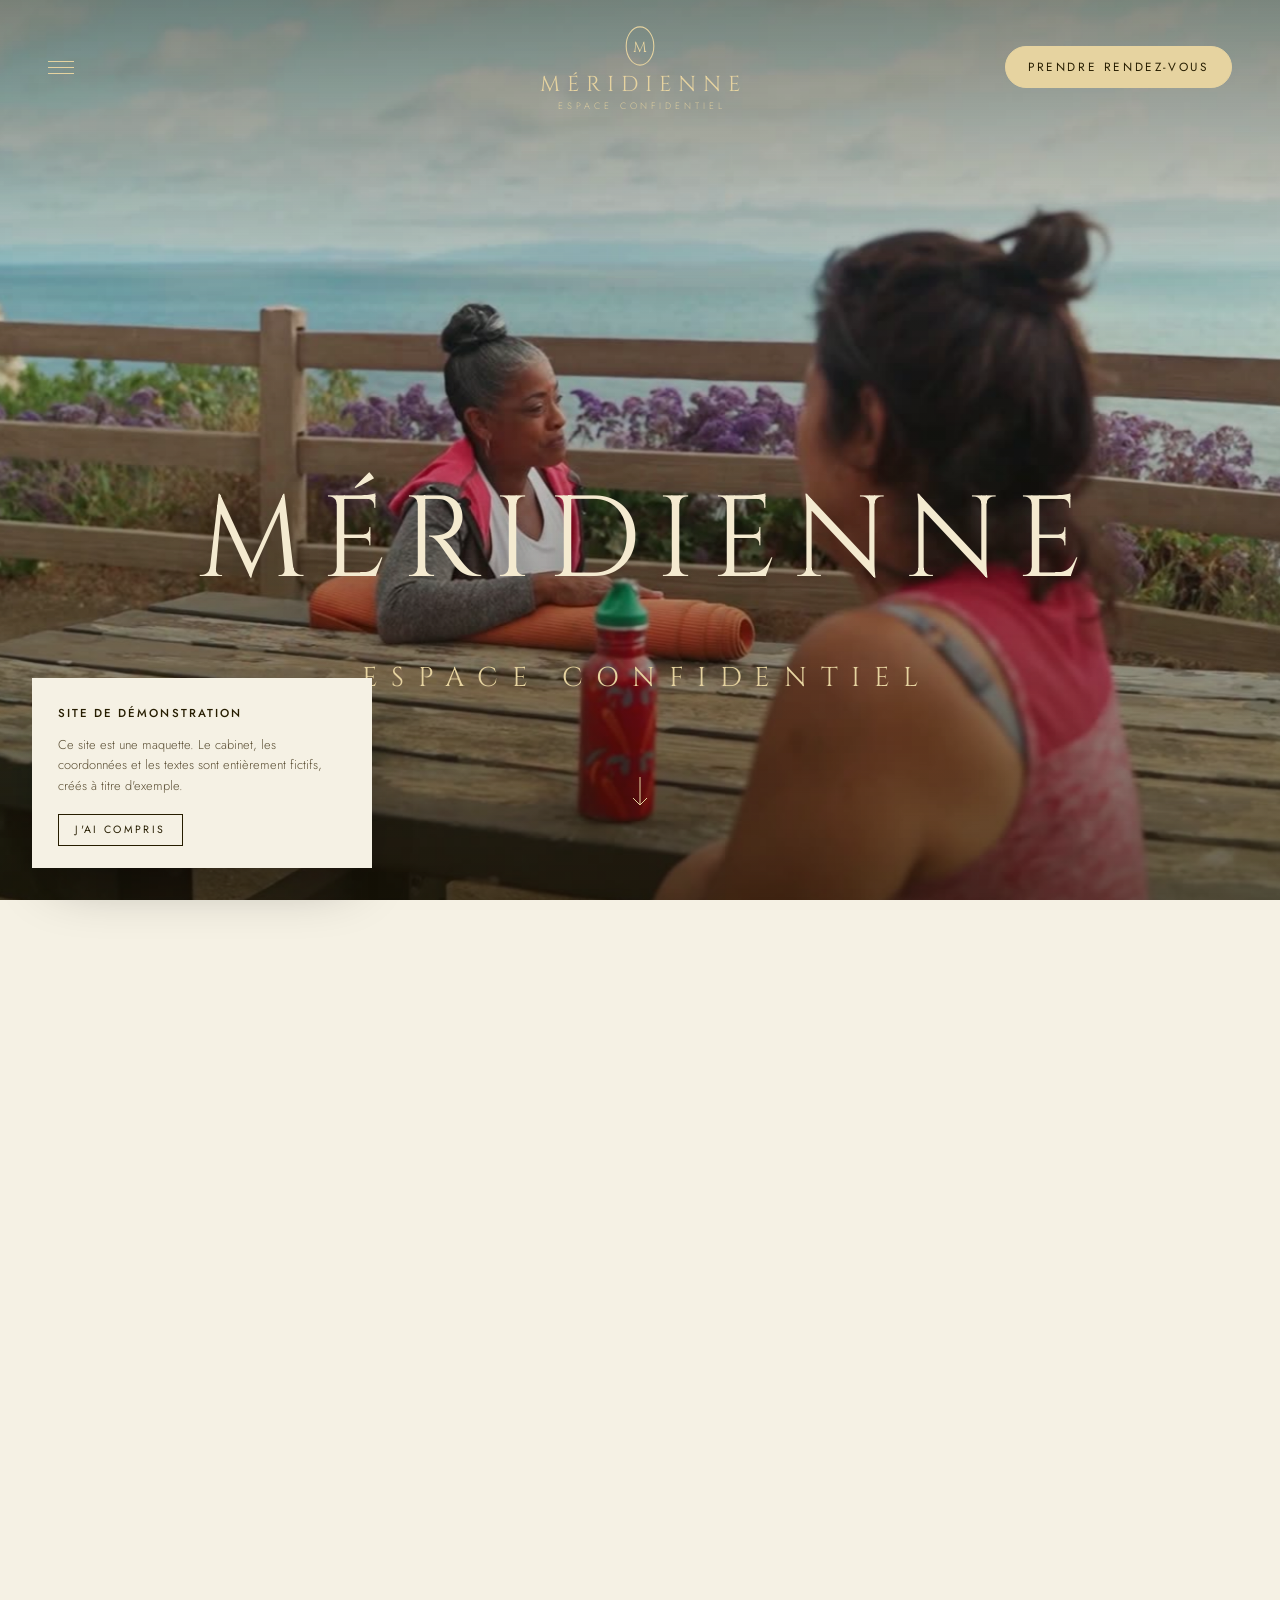
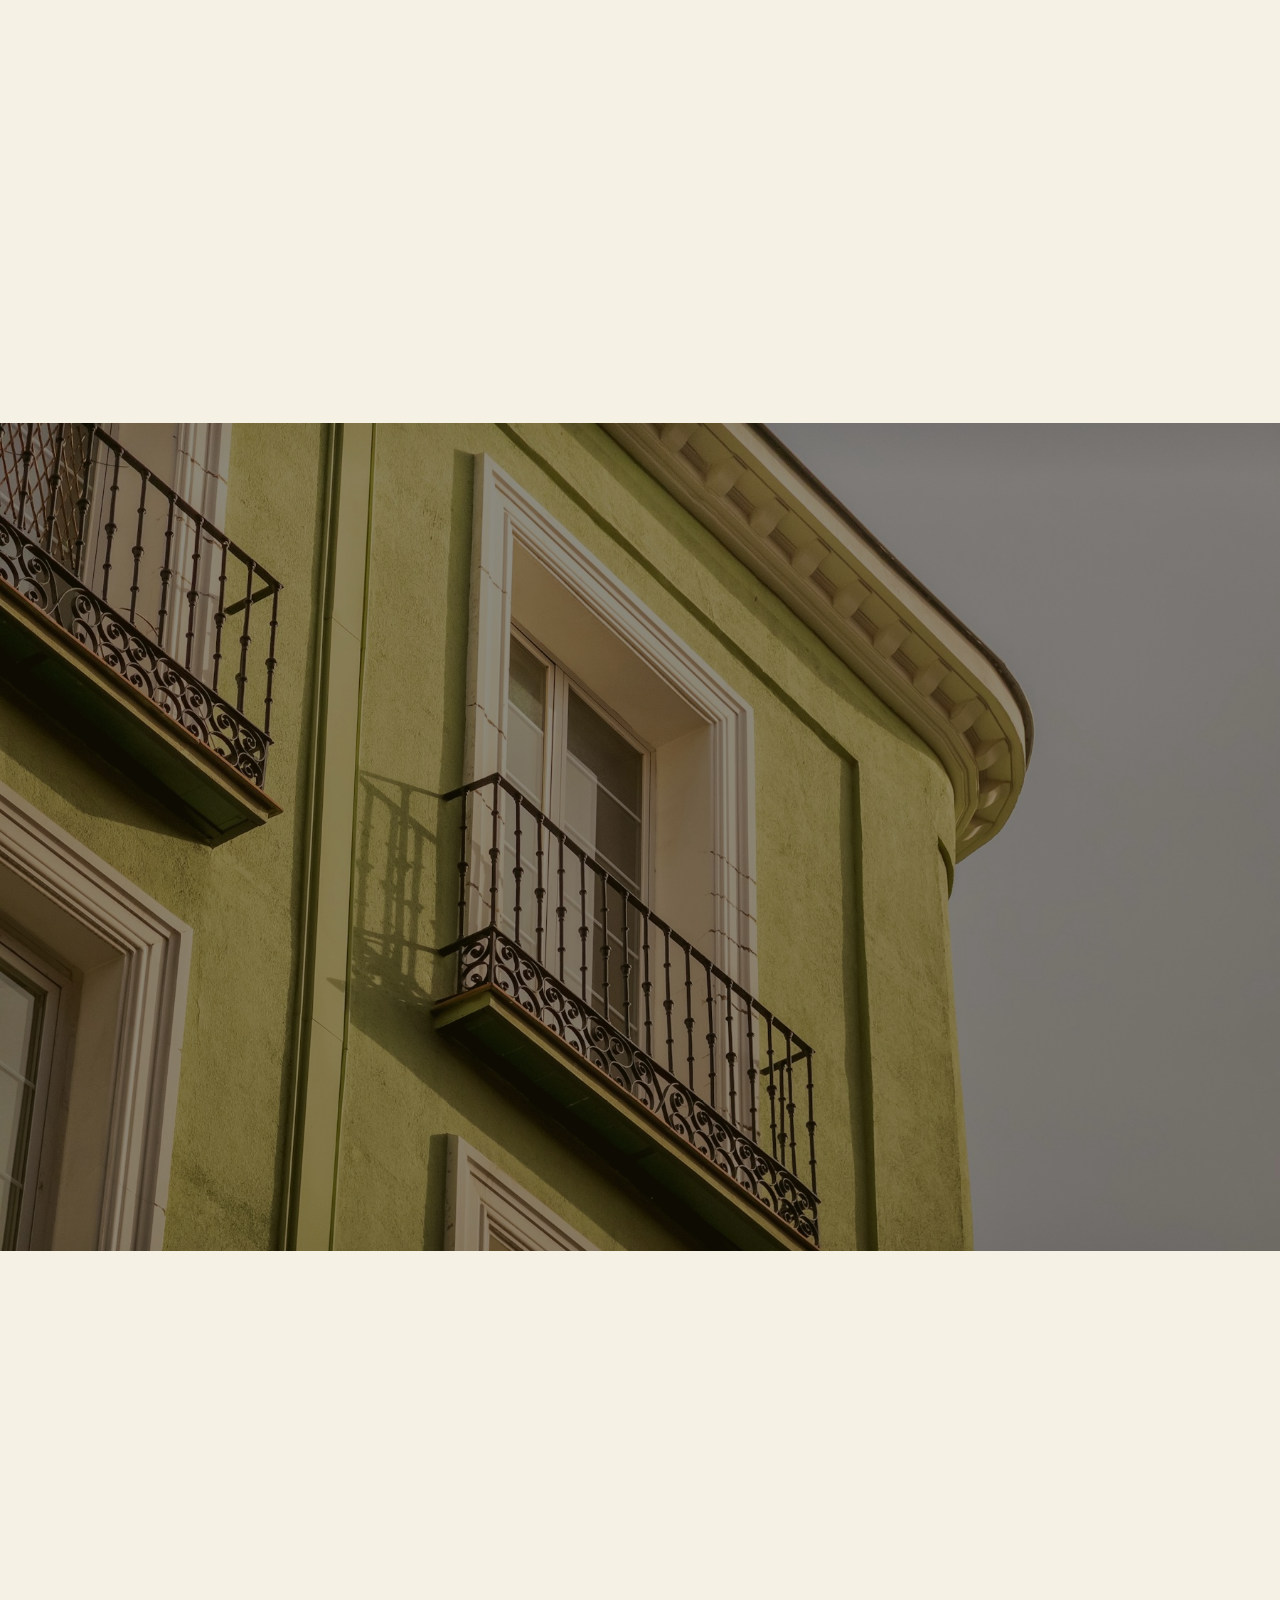
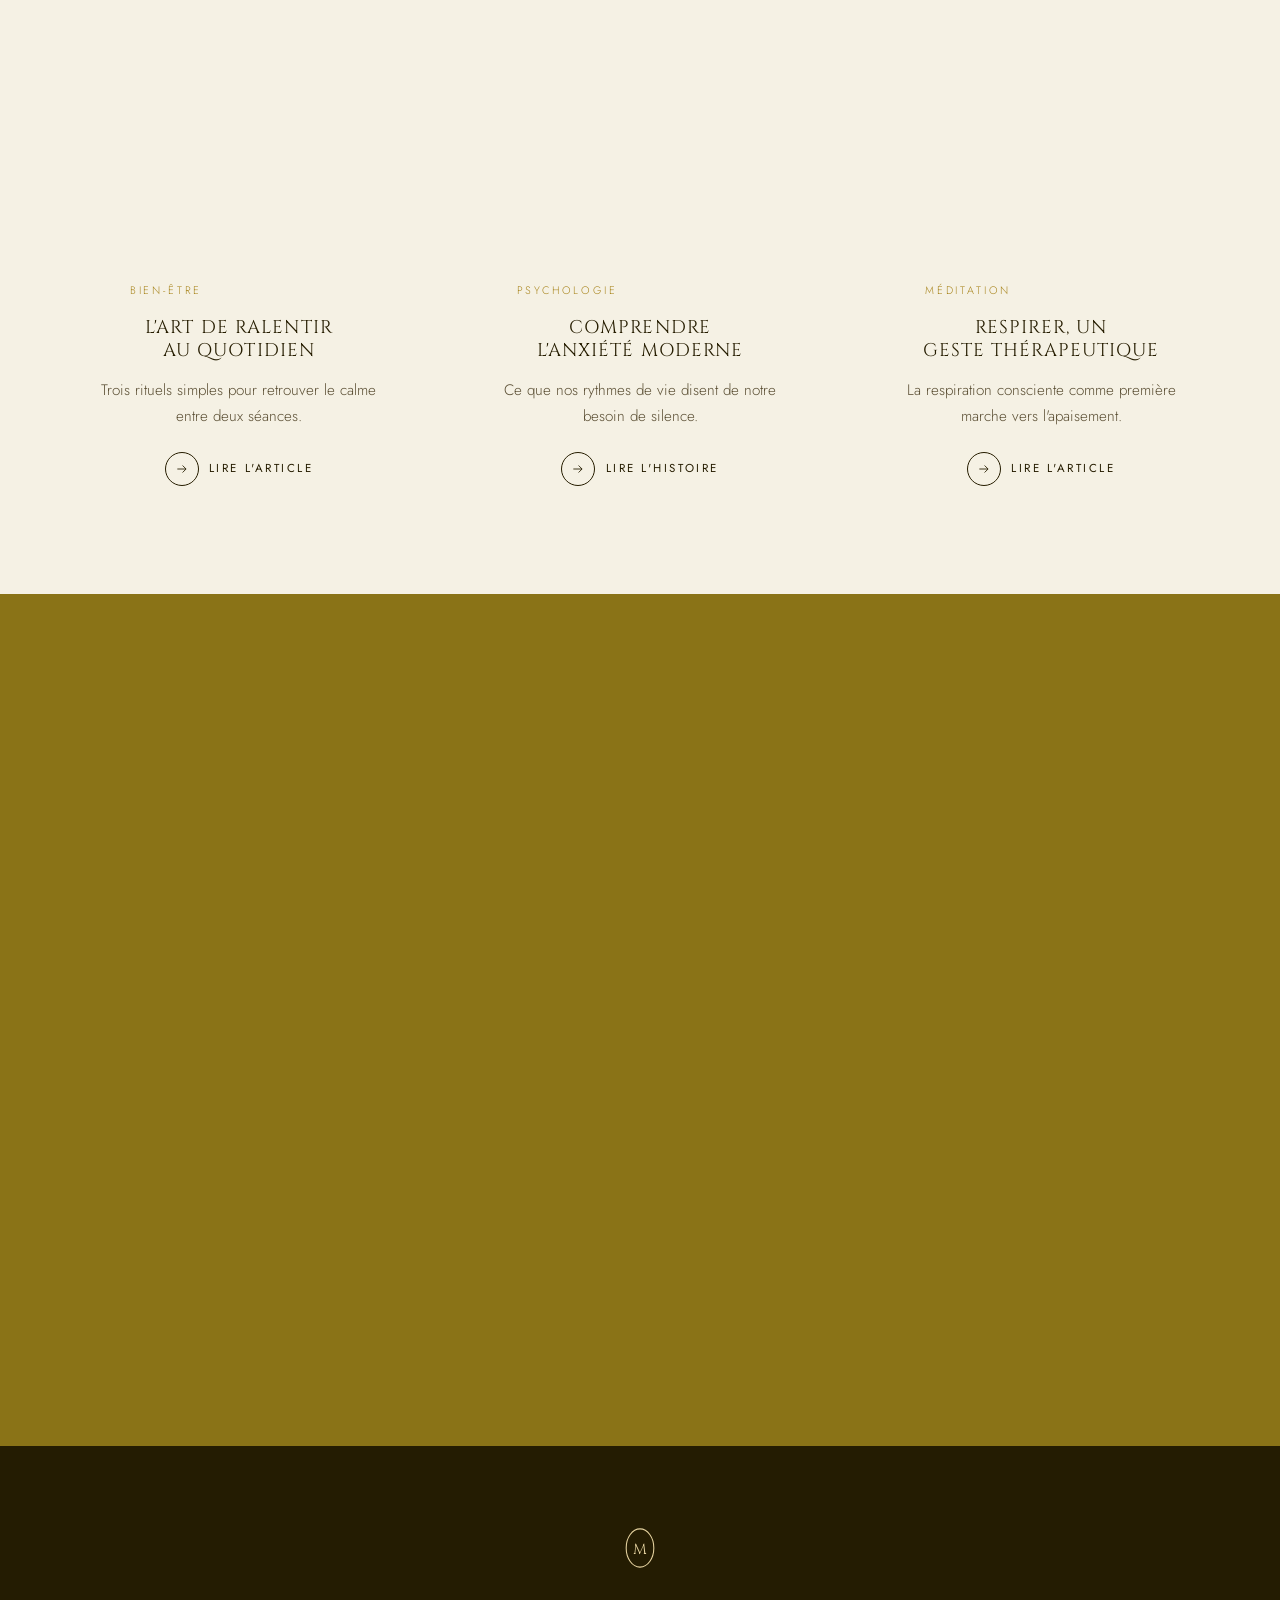
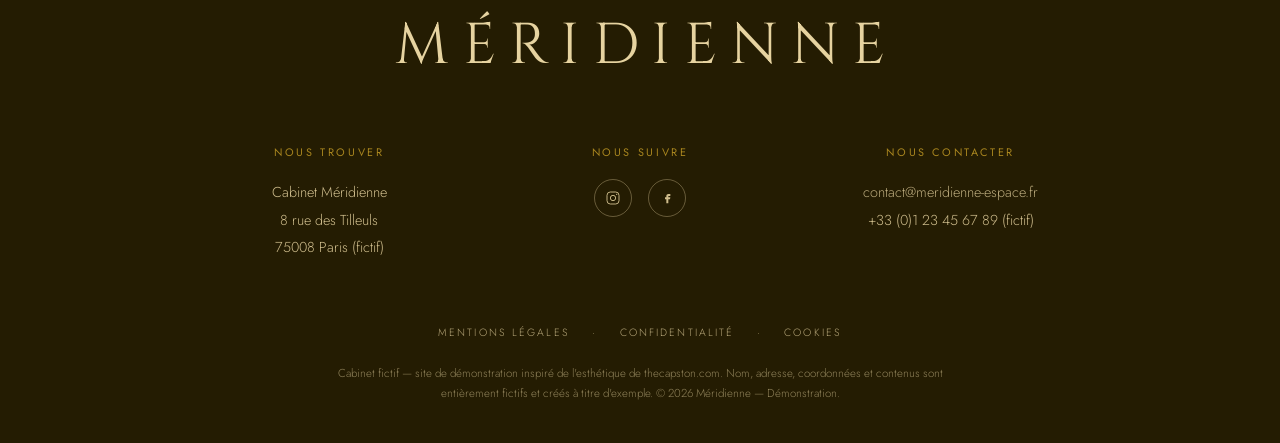
<file: index.html>
<!DOCTYPE html>
<html lang="fr">
<head>
<meta charset="UTF-8">
<meta name="viewport" content="width=device-width, initial-scale=1.0">
<title>Méridienne — Espace Confidentiel · Psychothérapie d'exception</title>
<meta name="description" content="Méridienne, cabinet de psychothérapie d'exception pensé comme un refuge. Écoute profonde, accompagnement sur mesure. Site de démonstration — contenu fictif.">
<meta name="theme-color" content="#241c02">
<link rel="preconnect" href="https://fonts.googleapis.com">
<link rel="preconnect" href="https://fonts.gstatic.com" crossorigin>
<link href="https://fonts.googleapis.com/css2?family=Cinzel:wght@400;500;600&family=Jost:wght@300;400;500&display=swap" rel="stylesheet">
<link rel="stylesheet" href="css/style.css">
<link rel="icon" href="data:image/svg+xml,%3Csvg xmlns='http://www.w3.org/2000/svg' viewBox='0 0 32 40'%3E%3Cellipse cx='16' cy='20' rx='13' ry='18' fill='none' stroke='%23a9861f' stroke-width='1.2'/%3E%3Ctext x='16' y='26' font-family='serif' font-size='16' text-anchor='middle' fill='%23a9861f'%3EM%3C/text%3E%3C/svg%3E">
</head>
<body>

<!-- ============ HEADER ============ -->
<header class="site-header" id="siteHeader">
  <button class="menu-toggle" id="menuToggle" aria-label="Ouvrir le menu" aria-expanded="false">
    <span></span><span></span><span></span>
  </button>

  <a href="#top" class="brand" aria-label="Méridienne — accueil">
    <svg class="brand-mark" viewBox="0 0 32 40" aria-hidden="true">
      <ellipse cx="16" cy="20" rx="13" ry="18" fill="none" stroke="currentColor" stroke-width="1"/>
      <text x="16" y="25.5" text-anchor="middle" font-family="Cinzel, serif" font-size="14" fill="currentColor">M</text>
    </svg>
    <span class="brand-name">Méridienne</span>
    <span class="brand-sub">Espace Confidentiel</span>
  </a>

  <div class="header-cta">
    <a href="#rendez-vous" class="btn btn--pill">Prendre rendez-vous</a>
  </div>
</header>

<!-- ============ MENU PLEIN ÉCRAN ============ -->
<nav class="overlay-nav" id="overlayNav" aria-label="Navigation principale">
  <a href="#approche">L'Approche</a>
  <a href="#cabinet">Le Cabinet</a>
  <a href="#accompagnement">L'Accompagnement</a>
  <a href="#seances">Les Séances</a>
  <a href="#lieu">Le Lieu</a>
  <a href="#journal">Journal</a>
  <a href="#rendez-vous">Rendez-vous</a>
</nav>

<main id="top">

  <!-- ============ HERO ============ -->
  <section class="hero">
    <div class="hero-bg" aria-hidden="true">
      <video class="hero-bg__video" autoplay muted loop playsinline preload="auto" poster="assets/img/hero-poster.jpg">
        <source src="assets/video/hero.mp4" type="video/mp4">
      </video>
    </div>
    <div class="hero-inner">
      <h1 class="hero-title">Méridienne</h1>
      <p class="hero-sub">Espace Confidentiel</p>
      <a href="#manifeste" class="scroll-cue" aria-label="Découvrir">
        <svg viewBox="0 0 18 34" aria-hidden="true"><path d="M9 0v28M2 21l7 7 7-7" fill="none" stroke="currentColor" stroke-width="1"/></svg>
      </a>
    </div>
  </section>

  <!-- ============ MANIFESTE ============ -->
  <section class="manifesto" id="manifeste">
    <div class="reveal">
      <h2 class="display">Au-delà de l'écoute,<br>un espace<br>pour se retrouver</h2>
      <p class="lede">Bienvenue à la Méridienne — un cabinet de psychothérapie d'exception, pensé comme
        un refuge. Un lieu où le temps ralentit, où chaque mot est accueilli, où l'accompagnement
        se vit autant qu'il se promet.</p>
      <a href="#rendez-vous" class="btn">Prendre rendez-vous</a>
    </div>
  </section>

  <!-- ============ L'APPROCHE ============ -->
  <section class="feature" id="approche">
    <div class="feature-media reveal t-curtain">
      <div class="feature-media__img" data-parallax style="background-image:url('assets/img/approche-bleed.jpg')" role="img" aria-label="Reflet d'eau apaisant"></div>
    </div>
    <div class="feature-body reveal">
      <h2 class="display">L'<br>Approche</h2>
      <div class="feature-frame reveal">
        <div class="carousel" data-carousel>
          <img class="cslide is-active" src="assets/img/approche-frame.jpg" alt="Texture douce et lumineuse">
          <img class="cslide" src="assets/img/approche-f2.jpg" alt="" loading="lazy">
          <img class="cslide" src="assets/img/approche-f3.jpg" alt="" loading="lazy">
        </div>
      </div>
      <p>Une écoute profonde et sur mesure, nourrie par des méthodes éprouvées et une présence
        pleinement attentive.</p>
      <a href="#rendez-vous" class="arrow-link">
        <span class="circ"><svg viewBox="0 0 24 24" fill="none"><path d="M4 12h15M13 6l6 6-6 6" stroke="currentColor" stroke-width="1.5"/></svg></span>
        Découvrir l'approche
      </a>
    </div>
  </section>

  <!-- ============ LE CABINET ============ -->
  <section class="feature" id="cabinet">
    <div class="feature-media reveal t-curtain">
      <div class="feature-media__img" data-parallax style="background-image:url('assets/img/cabinet-frame.jpg')" role="img" aria-label="Salon feutré du cabinet"></div>
    </div>
    <div class="feature-body reveal">
      <h2 class="display">Le<br>Cabinet</h2>
      <div class="feature-frame reveal">
        <div class="carousel" data-carousel>
          <img class="cslide is-active" src="assets/img/cabinet-bleed.jpg" alt="Fauteuil dans une pièce lumineuse">
          <img class="cslide" src="assets/img/cabinet-f2.jpg" alt="" loading="lazy">
          <img class="cslide" src="assets/img/cabinet-f3.jpg" alt="" loading="lazy">
        </div>
      </div>
      <p>Un cocon feutré, loin de l'agitation — chaque détail pensé pour apaiser dès le seuil
        franchi.</p>
      <a href="#lieu" class="arrow-link">
        <span class="circ"><svg viewBox="0 0 24 24" fill="none"><path d="M4 12h15M13 6l6 6-6 6" stroke="currentColor" stroke-width="1.5"/></svg></span>
        Visiter le cabinet
      </a>
    </div>
  </section>

  <!-- ============ L'ACCOMPAGNEMENT ============ -->
  <section class="feature" id="accompagnement">
    <div class="feature-media reveal t-curtain">
      <div class="feature-media__img" data-parallax style="background-image:url('assets/img/accompagnement-bleed.jpg')" role="img" aria-label="Thé et bougies, ambiance chaleureuse"></div>
    </div>
    <div class="feature-body reveal">
      <h2 class="display">L'<br>Accompagnement</h2>
      <div class="feature-frame reveal">
        <div class="carousel" data-carousel>
          <img class="cslide is-active" src="assets/img/accompagnement-frame.jpg" alt="Nature morte chaleureuse">
          <img class="cslide" src="assets/img/accompagnement-f2.jpg" alt="" loading="lazy">
          <img class="cslide" src="assets/img/accompagnement-f3.jpg" alt="" loading="lazy">
        </div>
      </div>
      <p>Un sanctuaire privé où chaque séance est conçue pour vous aider à vous poser, vous
        ressourcer et avancer.</p>
      <a href="#rendez-vous" class="arrow-link">
        <span class="circ"><svg viewBox="0 0 24 24" fill="none"><path d="M4 12h15M13 6l6 6-6 6" stroke="currentColor" stroke-width="1.5"/></svg></span>
        Découvrir l'accompagnement
      </a>
    </div>
  </section>

  <!-- ============ LES SÉANCES ============ -->
  <section class="feature" id="seances">
    <div class="feature-media reveal t-curtain">
      <div class="feature-media__img" data-parallax style="background-image:url('assets/img/seances-bleed.jpg')" role="img" aria-label="Échange autour d'une table"></div>
    </div>
    <div class="feature-body reveal">
      <h2 class="display">Les<br>Séances</h2>
      <div class="feature-frame reveal">
        <div class="carousel" data-carousel>
          <img class="cslide is-active" src="assets/img/seances-frame.jpg" alt="Deux personnes en conversation">
          <img class="cslide" src="assets/img/seances-f2.jpg" alt="" loading="lazy">
          <img class="cslide" src="assets/img/seances-f3.jpg" alt="" loading="lazy">
        </div>
      </div>
      <p>Individuel, couple ou en ligne — des formats confidentiels adaptés à votre rythme et à
        vos besoins.</p>
      <a href="#rendez-vous" class="arrow-link">
        <span class="circ"><svg viewBox="0 0 24 24" fill="none"><path d="M4 12h15M13 6l6 6-6 6" stroke="currentColor" stroke-width="1.5"/></svg></span>
        Voir les séances
      </a>
    </div>
  </section>

  <!-- ============ LE LIEU ============ -->
  <section class="location" id="lieu">
    <div class="location-bg" aria-hidden="true"><div class="location-bg__img" data-parallax></div></div>
    <div class="location-inner reveal">
      <h2 class="display">Le<br>Lieu</h2>
      <p>Au cœur d'un quartier discret, la Méridienne vous accueille dans un écrin de sérénité,
        à quelques pas des jardins.</p>
      <a href="#rendez-vous" class="btn btn--light">Découvrir le lieu</a>
    </div>
  </section>

  <!-- ============ JOURNAL ============ -->
  <section class="journal" id="journal">
    <div class="journal-head reveal">
      <p class="eyebrow">Journal</p>
      <h2 class="display">Les mots de la Méridienne</h2>
      <a href="#journal" class="btn">Lire le journal</a>
    </div>
    <div class="journal-grid">
      <article class="card">
        <div class="card-media reveal t-img"><img src="assets/img/journal-1.jpg" alt="Tasse et livre dans une ambiance cosy"></div>
        <p class="cat">Bien-être</p>
        <h3>L'art de ralentir<br>au quotidien</h3>
        <p>Trois rituels simples pour retrouver le calme entre deux séances.</p>
        <a href="#journal" class="arrow-link">
          <span class="circ"><svg viewBox="0 0 24 24" fill="none"><path d="M4 12h15M13 6l6 6-6 6" stroke="currentColor" stroke-width="1.5"/></svg></span>
          Lire l'article
        </a>
      </article>
      <article class="card">
        <div class="card-media reveal t-img"><img src="assets/img/journal-2.jpg" alt="Personne contemplant un paysage"></div>
        <p class="cat">Psychologie</p>
        <h3>Comprendre<br>l'anxiété moderne</h3>
        <p>Ce que nos rythmes de vie disent de notre besoin de silence.</p>
        <a href="#journal" class="arrow-link">
          <span class="circ"><svg viewBox="0 0 24 24" fill="none"><path d="M4 12h15M13 6l6 6-6 6" stroke="currentColor" stroke-width="1.5"/></svg></span>
          Lire l'histoire
        </a>
      </article>
      <article class="card">
        <div class="card-media reveal t-img"><img src="assets/img/journal-3.jpg" alt="Fleur délicate sur tissu clair"></div>
        <p class="cat">Méditation</p>
        <h3>Respirer, un<br>geste thérapeutique</h3>
        <p>La respiration consciente comme première marche vers l'apaisement.</p>
        <a href="#journal" class="arrow-link">
          <span class="circ"><svg viewBox="0 0 24 24" fill="none"><path d="M4 12h15M13 6l6 6-6 6" stroke="currentColor" stroke-width="1.5"/></svg></span>
          Lire l'article
        </a>
      </article>
    </div>
  </section>

  <!-- ============ CTA FINALE + FORMULAIRE ============ -->
  <section class="cta-final" id="rendez-vous">
    <div class="reveal">
      <h2 class="display">Le premier pas<br>vers vous-même</h2>
      <p class="cta-lead">Un premier échange confidentiel, sans engagement. Laissez-nous vos
        coordonnées : nous vous recontactons sous 48 heures.</p>
      <form class="rdv-form" id="rdvForm" novalidate>
        <div class="row">
          <input type="text" name="nom" placeholder="Nom complet" required autocomplete="name">
          <input type="email" name="email" placeholder="Adresse e-mail" required autocomplete="email">
        </div>
        <div class="row">
          <input type="tel" name="tel" placeholder="Téléphone" autocomplete="tel">
          <select name="format" aria-label="Type de séance">
            <option value="">Type de séance</option>
            <option>Séance individuelle</option>
            <option>Séance de couple</option>
            <option>Séance en ligne</option>
          </select>
        </div>
        <textarea name="message" placeholder="Votre message (facultatif)" rows="3"></textarea>
        <button type="submit" class="btn">Envoyer ma demande</button>
        <p class="form-status" id="formStatus" role="status" aria-live="polite"></p>
      </form>
    </div>
  </section>

</main>

<!-- ============ FOOTER ============ -->
<footer class="site-footer">
  <svg class="footer-mark" viewBox="0 0 32 40" aria-hidden="true">
    <ellipse cx="16" cy="20" rx="13" ry="18" fill="none" stroke="currentColor" stroke-width="1"/>
    <text x="16" y="25.5" text-anchor="middle" font-family="Cinzel, serif" font-size="14" fill="currentColor">M</text>
  </svg>
  <div class="footer-name">Méridienne</div>

  <div class="footer-cols">
    <div>
      <h4>Nous trouver</h4>
      <p>Cabinet Méridienne<br>8 rue des Tilleuls<br>75008 Paris (fictif)</p>
    </div>
    <div>
      <h4>Nous suivre</h4>
      <div class="socials">
        <a href="#journal" aria-label="Instagram (fictif)">
          <svg viewBox="0 0 24 24" fill="none" stroke="currentColor" stroke-width="1.4"><rect x="3" y="3" width="18" height="18" rx="5"/><circle cx="12" cy="12" r="4"/><circle cx="17.5" cy="6.5" r="1" fill="currentColor" stroke="none"/></svg>
        </a>
        <a href="#journal" aria-label="Facebook (fictif)">
          <svg viewBox="0 0 24 24" fill="currentColor"><path d="M14 9h3V6h-3c-1.7 0-3 1.3-3 3v2H9v3h2v6h3v-6h2.5l.5-3H14V9.5c0-.3.2-.5.5-.5H14z"/></svg>
        </a>
      </div>
    </div>
    <div>
      <h4>Nous contacter</h4>
      <p><a href="mailto:contact@meridienne-espace.fr">contact@meridienne-espace.fr</a><br>
         +33 (0)1 23 45 67 89 (fictif)</p>
    </div>
  </div>

  <div class="footer-legal">
    <a href="#top">Mentions légales</a><span>·</span>
    <a href="#top">Confidentialité</a><span>·</span>
    <a href="#top">Cookies</a>
  </div>
  <p class="footer-fine">Cabinet fictif — site de démonstration inspiré de l'esthétique de
    thecapston.com. Nom, adresse, coordonnées et contenus sont entièrement fictifs et créés à
    titre d'exemple. © 2026 Méridienne — Démonstration.</p>
</footer>

<!-- ============ BANNIÈRE DÉMO ============ -->
<aside class="demo-banner" id="demoBanner" role="note">
  <h5>Site de démonstration</h5>
  <p>Ce site est une maquette. Le cabinet, les coordonnées et les textes sont entièrement fictifs,
     créés à titre d'exemple.</p>
  <button class="btn" id="demoDismiss">J'ai compris</button>
</aside>

<script src="js/script.js"></script>
</body>
</html>
</file>
<file: css/style.css>
/* =========================================================
   MÉRIDIENNE — Espace Confidentiel
   Template inspiré de l'esthétique de thecapston.com
   (fond crème, brun profond, or, capitales romaines)
   ========================================================= */

:root{
  --cream:      #f5f1e4;
  --cream-card: #ece5d3;
  --ink:        #261d00;
  --ink-2:      #5b4f34;
  --gold:       #a9861f;   /* accents / liens sur crème */
  --gold-soft:  #e6d3a0;   /* accents sur fond sombre */
  --olive:      #8a7317;   /* section CTA finale */
  --brown:      #241c02;   /* footer */
  --pill:       #e6d3a0;   /* bouton Register */
  --maxw: 1400px;
  --ease: cubic-bezier(.22,.61,.36,1);
  --ease-curtain: cubic-bezier(.77,0,.18,1);   /* courbe des révélations The Capston */
  --serif: "Cinzel", "Times New Roman", serif;
  --sans:  "Jost", "Helvetica Neue", Arial, sans-serif;
}

*,*::before,*::after{ box-sizing:border-box; }
html{ scroll-behavior:smooth; -webkit-font-smoothing:antialiased; overflow-x:hidden; }
body{
  margin:0;
  background:var(--cream);
  color:var(--ink);
  font-family:var(--sans);
  font-weight:300;
  font-size:16px;
  line-height:1.7;
  overflow-x:hidden;
  max-width:100%;
}
img{ max-width:100%; display:block; }
a{ color:inherit; text-decoration:none; }
h1,h2,h3{ font-family:var(--serif); font-weight:400; margin:0; }

/* --------- Typographie utilitaire --------- */
.eyebrow{
  font-family:var(--sans);
  font-weight:400;
  font-size:.72rem;
  letter-spacing:.28em;
  text-transform:uppercase;
  color:var(--gold);
  margin:0 0 1.4rem;
}
.display{
  font-family:var(--serif);
  text-transform:uppercase;
  letter-spacing:.06em;
  line-height:1.12;
  font-weight:400;
}
.lede{
  max-width:38ch;
  margin:0 auto;
  color:var(--ink-2);
  font-size:1.02rem;
}

/* --------- Boutons --------- */
.btn{
  display:inline-block;
  font-family:var(--sans);
  font-weight:400;
  font-size:.74rem;
  letter-spacing:.22em;
  text-transform:uppercase;
  padding:1.05em 2.4em;
  border:1px solid var(--ink);
  color:var(--ink);
  background:transparent;
  cursor:pointer;
  transition:background .5s var(--ease), color .5s var(--ease), border-color .5s var(--ease);
}
.btn:hover{ background:var(--ink); color:var(--cream); }
.btn--pill{
  border-radius:999px;
  background:var(--pill);
  border-color:var(--pill);
  color:var(--ink);
  padding:.85em 1.9em;
}
.btn--pill:hover{ background:transparent; color:var(--pill); border-color:var(--pill); }
.btn--light{ border-color:var(--gold-soft); color:var(--gold-soft); }
.btn--light:hover{ background:var(--gold-soft); color:var(--ink); }

/* lien flèche cerclée */
.arrow-link{
  display:inline-flex;
  align-items:center;
  gap:.9em;
  font-family:var(--sans);
  font-weight:400;
  font-size:.72rem;
  letter-spacing:.22em;
  text-transform:uppercase;
  color:var(--ink);
}
.arrow-link .circ{
  width:34px;height:34px;border-radius:50%;
  border:1px solid currentColor;
  display:grid;place-items:center;
  transition:background .45s var(--ease), color .45s var(--ease), transform .45s var(--ease);
}
.arrow-link .circ svg{ width:14px;height:14px; transition:transform .45s var(--ease); }
.arrow-link:hover .circ{ background:var(--ink); color:var(--cream); }
.arrow-link:hover .circ svg{ transform:translateX(3px); }
.arrow-link--light{ color:var(--gold-soft); }
.arrow-link--light:hover .circ{ background:var(--gold-soft); color:var(--ink); }

/* =========================================================
   HEADER
   ========================================================= */
.site-header{
  position:fixed; inset:0 0 auto 0; z-index:60;
  display:grid;
  grid-template-columns:1fr auto 1fr;
  align-items:center;
  padding:1.5rem clamp(1.2rem,4vw,3rem);
  color:var(--gold-soft);
  transition:background .5s var(--ease), color .5s var(--ease), padding .5s var(--ease);
  animation:navDrop 1s var(--ease) both;
}
.site-header.solid{
  background:rgba(40,34,15,.96);
  color:var(--gold-soft);
  padding:1rem clamp(1.2rem,4vw,3rem);
  box-shadow:0 1px 0 rgba(230,211,160,.12);
}
.menu-toggle{
  justify-self:start;
  display:flex;flex-direction:column;gap:5px;
  width:34px;background:none;border:0;cursor:pointer;padding:6px 0;color:inherit;
}
.menu-toggle span{ height:1px;width:26px;background:currentColor;transition:.4s var(--ease); }
.menu-toggle.open span:nth-child(1){ transform:translateY(6px) rotate(45deg); }
.menu-toggle.open span:nth-child(2){ opacity:0; }
.menu-toggle.open span:nth-child(3){ transform:translateY(-6px) rotate(-45deg); }

.brand{ justify-self:center;text-align:center;color:inherit;line-height:1; }
.brand .brand-mark{ width:34px;height:44px;margin:0 auto .35rem;display:block;color:inherit;animation:symIn 1s var(--ease) .3s both; }
.brand .brand-name{
  display:block;
  font-family:var(--serif);font-weight:400;
  font-size:1.35rem;letter-spacing:.32em;text-transform:uppercase;
  padding-left:.32em;
}
.brand .brand-sub{
  display:block;
  font-family:var(--sans);font-weight:300;
  font-size:.58rem;letter-spacing:.42em;text-transform:uppercase;
  margin-top:.35rem;opacity:.85;padding-left:.42em;
}
.header-cta{ justify-self:end; }

/* menu plein écran */
.overlay-nav{
  position:fixed;inset:0;z-index:55;
  background:rgba(36,28,2,.98);
  color:var(--gold-soft);
  display:flex;flex-direction:column;align-items:center;justify-content:center;
  gap:1.4rem;
  opacity:0;visibility:hidden;transform:translateY(-8px);
  transition:opacity .5s var(--ease), transform .5s var(--ease), visibility .5s;
}
.overlay-nav.open{ opacity:1;visibility:visible;transform:none; }
.overlay-nav a{
  font-family:var(--serif);font-size:clamp(1.4rem,3vw,2.2rem);
  text-transform:uppercase;letter-spacing:.12em;
  opacity:.85;transition:opacity .35s var(--ease),color .35s var(--ease);
}
.overlay-nav a:hover{ opacity:1;color:#fff; }

/* =========================================================
   HERO
   ========================================================= */
.hero{
  position:relative;
  height:100vh;height:100dvh;min-height:560px;   /* 100dvh : plein écran réel sur mobile */
  overflow:hidden;
  display:flex;align-items:flex-end;justify-content:center;
  text-align:center;color:var(--gold-soft);
  padding-bottom:9vh;
}
.hero-bg{ position:absolute;inset:0;overflow:hidden;background:url("../assets/img/hero-poster.jpg") center/cover no-repeat; }
.hero-bg__video{
  position:absolute;top:0;left:0;
  width:100%;height:100%;
  object-fit:cover;object-position:center;
  transform-origin:center;will-change:transform,opacity;
  animation:heroZoom 2.6s var(--ease) both;
}
.hero-bg::after{
  content:"";position:absolute;inset:0;z-index:1;
  background:linear-gradient(180deg,rgba(30,24,6,.45) 0%,rgba(30,24,6,.05) 35%,rgba(30,24,6,.55) 100%);
}
.hero-inner{ position:relative;z-index:2; }
.hero-title{
  font-family:var(--serif);font-weight:400;
  font-size:clamp(3rem,9vw,7.5rem);
  letter-spacing:.14em;text-transform:uppercase;
  padding-left:.14em;color:#f4ead0;
  text-shadow:0 2px 30px rgba(0,0,0,.35);
  animation:textIn 1.3s var(--ease) .5s both;
}
.hero-sub{
  font-family:var(--serif);font-weight:400;
  font-size:clamp(1rem,2.4vw,1.7rem);
  letter-spacing:.5em;text-transform:uppercase;
  margin-top:1rem;padding-left:.5em;color:var(--gold-soft);
  animation:textIn 1.3s var(--ease) .8s both;
}
.scroll-cue{
  display:inline-block;margin-top:3rem;color:var(--gold-soft);opacity:0;
  animation:cueIn .8s ease 1.3s forwards, bob 2.4s ease-in-out 2.1s infinite;
}
.scroll-cue svg{ width:18px;height:34px; }

/* =========================================================
   MANIFESTE
   ========================================================= */
.manifesto{
  text-align:center;
  padding:clamp(6rem,14vh,11rem) 1.5rem;
  max-width:820px;margin:0 auto;
}
.manifesto .display{ font-size:clamp(1.7rem,4.4vw,2.6rem);margin-bottom:1.8rem; }
.manifesto .lede{ margin-bottom:2.6rem;max-width:52ch; }

/* =========================================================
   BLOCS ALTERNÉS (image / texte)
   ========================================================= */
.feature{
  display:grid;grid-template-columns:1fr 1fr;min-height:100vh;
}
.feature-media{
  position:relative;overflow:hidden;min-height:56vh;
}
.feature-media__img{
  position:absolute;inset:-8% 0;              /* marge verticale pour la parallaxe */
  background-size:cover;background-position:center;
  will-change:transform;
}
.feature-body{
  display:flex;flex-direction:column;align-items:center;justify-content:center;
  text-align:center;padding:clamp(3rem,7vw,6rem) clamp(1.5rem,5vw,4rem);
}
.feature-body .display{ font-size:clamp(1.9rem,4vw,2.9rem);margin-bottom:2.4rem; }
.feature-frame{
  position:relative;
  width:min(340px,70%);aspect-ratio:4/5;
  margin:0 auto 2.2rem;box-shadow:0 24px 60px -30px rgba(38,29,0,.6);
}
/* carrousel en fondu enchaîné */
.carousel{ position:absolute;inset:0;overflow:hidden; }
.cslide{
  position:absolute;inset:0;width:100%;height:100%;object-fit:cover;
  opacity:0;transition:opacity 1.6s ease;
}
.cslide.is-active{ opacity:1; }
.feature-body p{ max-width:34ch;color:var(--ink-2);margin:0 0 2.2rem; }

/* =========================================================
   LE LIEU (pleine image)
   ========================================================= */
.location{
  position:relative;min-height:92vh;overflow:hidden;
  display:flex;align-items:center;justify-content:center;text-align:center;
  color:var(--gold-soft);padding:6rem 1.5rem;
}
.location-bg{ position:absolute;inset:0;overflow:hidden; }
.location-bg__img{
  position:absolute;inset:-8% 0;
  background:url("../assets/img/lieu.jpg") center/cover no-repeat;
  will-change:transform;
}
.location-bg::after{ content:"";position:absolute;inset:0;background:rgba(28,22,4,.5); }
.location-inner{ position:relative;z-index:2;max-width:640px; }
.location-inner .display{ font-size:clamp(2rem,5vw,3.2rem);margin-bottom:1.8rem;color:var(--gold-soft); }
.location-inner p{ color:var(--gold-soft);opacity:.92;margin:0 auto 2.4rem;max-width:44ch; }

/* =========================================================
   JOURNAL
   ========================================================= */
.journal{ padding:clamp(6rem,12vh,10rem) clamp(1.2rem,5vw,4rem);text-align:center; }
.journal-head{ margin-bottom:4rem; }
.journal-head .display{ font-size:clamp(1.7rem,4vw,2.6rem);margin-bottom:2.2rem; }
.journal-grid{
  display:grid;grid-template-columns:repeat(3,1fr);gap:clamp(1.5rem,4vw,3.5rem);
  max-width:var(--maxw);margin:0 auto;
}
.card{ text-align:center; }
.card-media{ width:100%;aspect-ratio:4/3;overflow:hidden;margin-bottom:1.6rem; }
.card-media img{ width:100%;height:100%;object-fit:cover; }
.card .cat{ font-size:.68rem;letter-spacing:.26em;text-transform:uppercase;color:var(--gold);margin:0 0 1rem; }
.card h3{ font-size:1.15rem;text-transform:uppercase;letter-spacing:.06em;line-height:1.25;margin-bottom:1rem; }
.card p{ color:var(--ink-2);font-size:.95rem;margin:0 auto 1.4rem;max-width:34ch; }

/* =========================================================
   CTA FINALE + FORMULAIRE
   ========================================================= */
.cta-final{
  background:var(--olive);color:#1f1a06;
  text-align:center;padding:clamp(6rem,13vh,10rem) 1.5rem;
}
.cta-final .display{ font-size:clamp(1.9rem,5vw,3rem);margin-bottom:1.6rem;color:#211a04; }
.cta-final .cta-lead{ max-width:46ch;margin:0 auto 3rem;color:#3a300c; }
.rdv-form{ max-width:640px;margin:0 auto;text-align:left; }
.rdv-form .row{ display:grid;grid-template-columns:1fr 1fr;gap:1rem;margin-bottom:1rem; }
.rdv-form input,.rdv-form select,.rdv-form textarea{
  width:100%;font-family:var(--sans);font-weight:300;font-size:.9rem;
  padding:1em 1.1em;border:1px solid rgba(33,26,4,.4);background:rgba(245,241,228,.6);
  color:var(--ink);border-radius:0;
}
.rdv-form input::placeholder,.rdv-form textarea::placeholder{ color:#6a5c2f; }
.rdv-form input:focus,.rdv-form select:focus,.rdv-form textarea:focus{
  outline:none;border-color:var(--ink);background:rgba(245,241,228,.85);
}
.rdv-form textarea{ margin-bottom:1.4rem;resize:vertical;min-height:110px; }
.rdv-form .btn{ border-color:#211a04;color:#211a04;width:100%; }
.rdv-form .btn:hover{ background:#211a04;color:var(--olive); }
.form-status{ text-align:center;margin:1.2rem 0 0;font-size:.85rem;letter-spacing:.05em;min-height:1.2em; }

/* =========================================================
   FOOTER
   ========================================================= */
.site-footer{ background:var(--brown);color:var(--gold-soft);padding:5rem 1.5rem 2.5rem;text-align:center;overflow:hidden; }
.footer-mark{ width:34px;height:44px;margin:0 auto 1.2rem;color:var(--gold-soft); }
.footer-name{
  font-family:var(--serif);font-size:clamp(2rem,6vw,3.6rem);
  letter-spacing:.24em;text-transform:uppercase;padding-left:.24em;margin-bottom:3rem;
}
.footer-cols{
  display:grid;grid-template-columns:repeat(3,1fr);gap:2rem;
  max-width:900px;margin:0 auto 3rem;
}
.footer-cols h4{
  font-family:var(--sans);font-weight:400;font-size:.68rem;letter-spacing:.24em;
  text-transform:uppercase;color:var(--gold);margin:0 0 1.1rem;
}
.footer-cols p,.footer-cols a{ font-size:.9rem;color:var(--gold-soft);opacity:.88;line-height:1.9; }
.footer-cols a:hover{ opacity:1; }
.socials{ display:flex;gap:1rem;justify-content:center; }
.socials a{ width:38px;height:38px;border:1px solid rgba(230,211,160,.4);border-radius:50%;display:grid;place-items:center;transition:.4s var(--ease); }
.socials a:hover{ background:var(--gold-soft);color:var(--brown); }
.socials svg{ width:16px;height:16px; }
.footer-legal{ display:flex;gap:1.4rem;justify-content:center;flex-wrap:wrap;font-size:.66rem;letter-spacing:.2em;text-transform:uppercase;opacity:.75;margin-bottom:1.4rem; }
.footer-fine{ font-size:.72rem;color:rgba(230,211,160,.55);max-width:640px;margin:0 auto;line-height:1.7; }

/* =========================================================
   BANNIÈRE DÉMO (style cookie, en bas à gauche)
   ========================================================= */
.demo-banner{
  position:fixed;left:clamp(1rem,3vw,2rem);bottom:clamp(1rem,3vw,2rem);z-index:70;
  max-width:340px;background:var(--cream);color:var(--ink);
  padding:1.6rem 1.6rem 1.4rem;box-shadow:0 30px 60px -25px rgba(0,0,0,.45);
  transition:opacity .5s var(--ease),transform .5s var(--ease);
}
.demo-banner.hide{ opacity:0;transform:translateY(12px);pointer-events:none; }
.demo-banner h5{ font-family:var(--sans);font-weight:500;font-size:.72rem;letter-spacing:.18em;text-transform:uppercase;margin:0 0 .7rem; }
.demo-banner p{ font-size:.8rem;line-height:1.6;color:var(--ink-2);margin:0 0 1.1rem; }
.demo-banner .btn{ padding:.7em 1.6em;font-size:.66rem; }

/* =========================================================
   ANIMATIONS — apparitions au scroll
   ========================================================= */
/* base : montée + fondu + mise au point (blur) façon "text-fade-in" */
.reveal{
  opacity:0;transform:translateY(28px);filter:blur(6px);
  transition:opacity 1s var(--ease),transform 1.1s var(--ease),filter 1s var(--ease);
}
.reveal.in{ opacity:1;transform:none;filter:blur(0); }

/* variante image : dézoom scale(1.28)->1 façon "img-fade-in" */
.reveal.t-img{ opacity:1;transform:none;filter:none;overflow:hidden; }
.reveal.t-img img{
  transform:scale(1.28);opacity:0;
  transition:transform 1.6s var(--ease),opacity 1.2s ease;
}
.reveal.t-img.in img{ transform:scale(1);opacity:1; }

/* variante rideau : un panneau crème se rétracte, "fenêtre qui s'ouvre" */
.reveal.t-curtain{ position:relative;opacity:1;transform:none;filter:none;overflow:hidden; }
.reveal.t-curtain::after{
  content:"";position:absolute;inset:0;z-index:3;background:var(--cream);
  transform:scaleX(1);transform-origin:right center;
  transition:transform 1.25s var(--ease-curtain);
}
.reveal.t-curtain.in::after{ transform:scaleX(0); }

/* =========================================================
   KEYFRAMES
   ========================================================= */
@keyframes heroZoom{ 0%{transform:scale(1.3);opacity:0} to{transform:scale(1.06);opacity:1} }
@keyframes kenburns{ 0%{transform:scale(1.06) translate(0,0)} to{transform:scale(1.15) translate(-1.5%,-1.2%)} }
@keyframes textIn{ 0%{opacity:0;transform:translateY(3.2rem);filter:blur(.85rem)} to{opacity:1;transform:none;filter:blur(0)} }
@keyframes cueIn{ to{opacity:1} }
@keyframes bob{ 0%,100%{transform:translateY(0)} 50%{transform:translateY(.7rem)} }
@keyframes navDrop{ 0%{transform:translateY(-100%);opacity:0} to{transform:translateY(0);opacity:1} }
@keyframes symIn{ 0%{opacity:0;transform:translateY(-1rem)} to{opacity:1;transform:none} }

/* =========================================================
   RESPONSIVE
   ========================================================= */
@media (max-width:900px){
  .feature{ grid-template-columns:1fr;min-height:auto; }
  .feature-media{ min-height:60vh;order:-1; }
  .journal-grid{ grid-template-columns:1fr;gap:3rem; }
  .footer-cols{ grid-template-columns:1fr;gap:2.6rem; }
  .header-cta .btn{ padding:.7em 1.3em;font-size:.62rem; }
}
@media (max-width:560px){
  .site-header{ grid-template-columns:auto 1fr; padding:1.1rem 1.2rem; }
  .header-cta{ display:none; }               /* le menu contient déjà « Rendez-vous » */
  .brand{ justify-self:end; }
  .brand .brand-mark{ width:28px;height:36px;margin-bottom:.25rem; }
  .brand .brand-name{ font-size:1rem;letter-spacing:.22em; }
  .brand .brand-sub{ font-size:.5rem;letter-spacing:.3em; }
  .hero-title{ font-size:clamp(2.4rem,15vw,4rem);letter-spacing:.08em;padding-left:.08em; }
  .hero-sub{ letter-spacing:.3em; }
  .rdv-form .row{ grid-template-columns:1fr; }
  .demo-banner{ right:clamp(1rem,3vw,2rem);max-width:none; }
}
@media (prefers-reduced-motion:reduce){
  *{ animation:none!important;transition:none!important; }
  html{ scroll-behavior:auto; }
  .reveal,.reveal.t-img img{ opacity:1!important;transform:none!important;filter:none!important; }
  .reveal.t-curtain::after{ display:none; }
  .feature-media__img,.location-bg__img{ transform:none!important; }
  .hero-bg__video{ display:none; }
}
</file>
